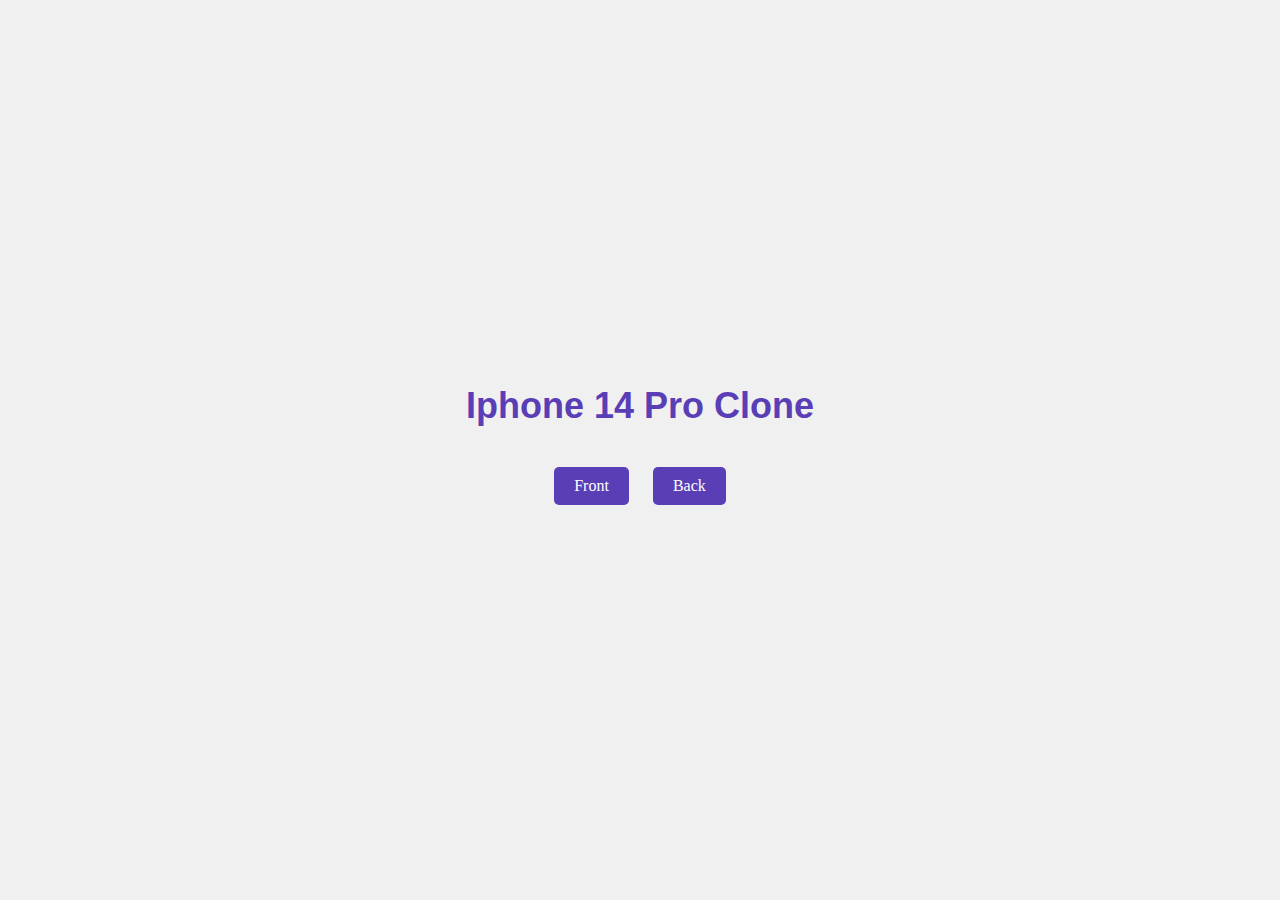
<file: index.html>
<!DOCTYPE html>
<html lang="en">
  <head>
    <meta charset="UTF-8" />
    <meta http-equiv="X-UA-Compatible" content="IE=edge" />
    <meta name="viewport" content="width=device-width, initial-scale=1.0" />
    <title>My Iphone 14 Pro Clone</title>
    <link rel="stylesheet" href="style.css" />
  </head>
  <body>
    <div class="container">
      <h1 class="heading">Iphone 14 Pro Clone</h1>
      <div>
        <a href="Front/index.html" class="button">Front</a>
        <a href="Back/index.html" class="button">Back</a>
      </div>
    </div>
  </body>
</html>
</file>
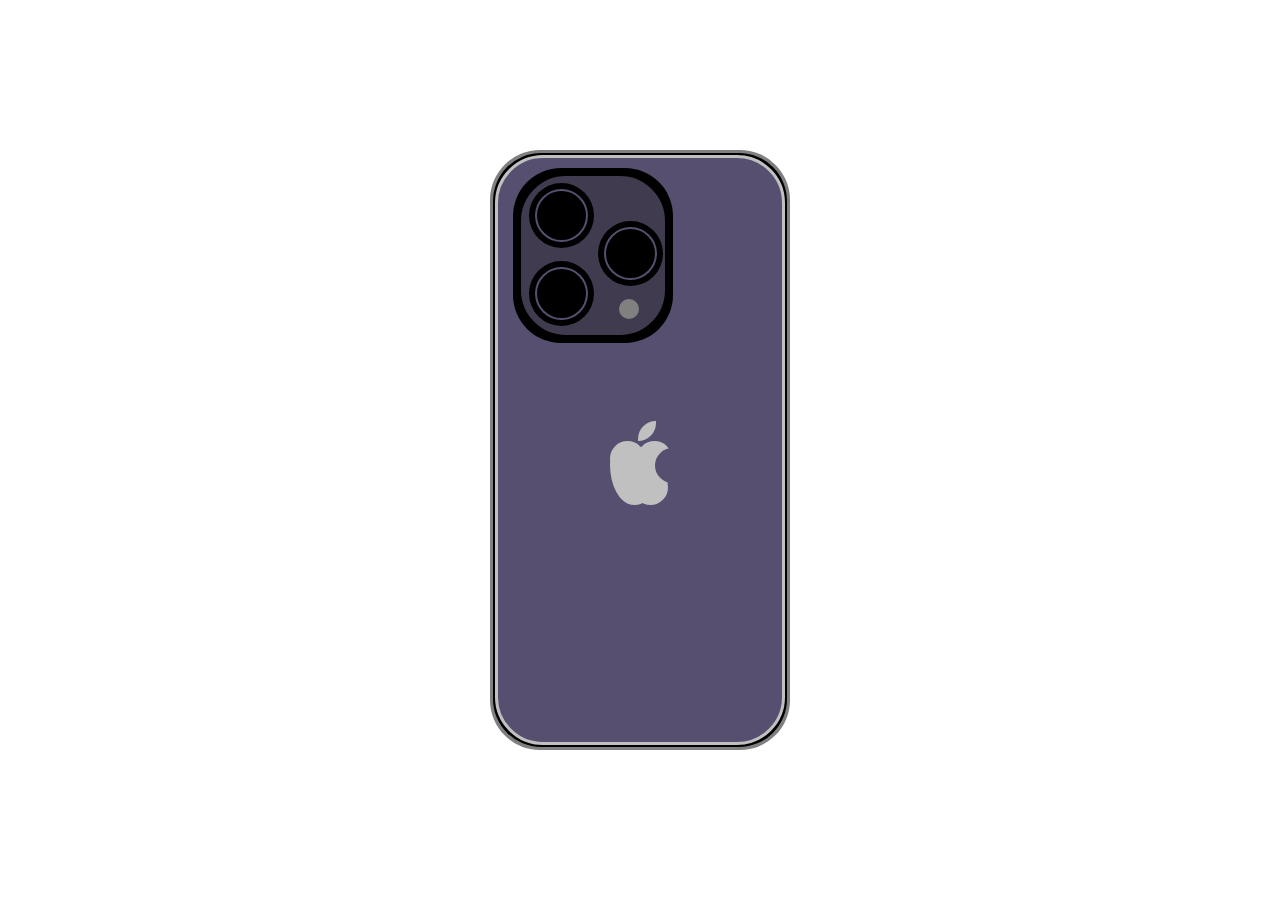
<file: Back/index.html>
<!DOCTYPE html>
<html lang="en">
<head>
    <meta charset="UTF-8">
    <meta http-equiv="X-UA-Compatible" content="IE=edge">
    <meta name="viewport" content="width=device-width, initial-scale=1.0">
    <link rel="stylesheet" href="style.css"/>
    <title>Iphone 14 pro - Back</title>
</head>
<body>
    <div class="box">
      <div class="inner">
         <div class="cameraHump">
           <div class="cameraHumpinner">
            <div class = "hole hole1"></div>
            <div class = "hole hole2"></div>
            <div class = "hole hole3"></div>
            <div class = "sensor"></div>
            <div class = "flashlight"></div>
           </div>
        </div>
       
        <div class="appleLogo">
             <div class="apple-curve"></div>
       </div>           
    </div>
    <i class = "btn btn1"></i>
    <i class = "btn btn2"></i>
    <i class = "btn btn3"></i>
    <i class = "leftSideBtn"></i>  
</body>
</html>
</file>
<file: style.css>
* {
    margin: 0;
    padding: 0;
    box-sizing: border-box;
  }
  
  body {
    display: flex;
    justify-content: center;
    align-items: center;
    min-height: 100vh;
    background: #f0f0f0;
  }
  
  .container {
    text-align: center;
  }
  
  .heading {
    font-family: "Arial", sans-serif;
    font-size: 36px;
    color: #5a3eb6;
    margin-bottom: 30px;
  }
  
  .button {
    display: inline-block;
    padding: 10px 20px;
    text-decoration: none;
    background-color: #5a3eb6;
    color: #fff;
    border-radius: 5px;
    border: none;
    font-size: 16px;
    cursor: pointer;
    margin: 10px;
    transition: background-color 0.3s;
  }
  
  .button:hover {
    background-color: #5a3eb6;
  }
  
  @media (max-width: 768px) {
    .heading {
      font-size: 24px;
    }
  }
</file>
<file: Back/style.css>
*
{
    margin:0;
    padding:0;
    box-sizing: border-box;
}
body
{
    display: flex;
    justify-content: center;
    align-items: center;
    min-height: 100vh;
    background: white;
}

.box
{
    position: relative;
    width: 300px;
    height: 600px;
    border-radius: 50px;
    background: grey;
}
.box::before
{
    content: '';
    position: absolute;
    inset: 3px;
    background: black;
    border-radius: 48px;
}
.inner
{
    position: absolute;
    inset: 5px;
    background: #574f6f;
    background-size: cover;
    background-position: center;
    border-radius: 48px;
    border: 3px solid silver;

}
.cameraHump
{
    position: relative;
    width: 160px;
    height: 175px;
    right:-15px;
    bottom: -10px;
    border-radius: 48px;   
    background-color: black;
}
.cameraHumpinner{
    position: absolute;
    inset: 5px;
    background: #413b50;;
    background-size: cover;
    background-position: center;
    border-radius: 48px;
    border: 3px solid black;
}
.appleLogo
{
    position: relative;
    width: 60px;
    height: 60px;
    right:-112px;
    bottom: -100px;
    top:110px;
    border-radius: 35% 35% 41% 41% / 42% 42% 75% 75%;
    background: silver;
}
.appleLogo:before{
   background: silver;
   content: '';
   width: 18px;
   height: 20px;
   position: absolute;
   margin: -22px 0 0 28px;
   border-radius: 100px 0;
   z-index: 5
}
.appleLogo:after{
    background: #574f6f;
    content: '';
    width: 35px;
    height: 35px;
    position: absolute;
    margin: 5px 0 0 45px;
    border-radius: 50%;
    z-index: 4;
    box-shadow: -45px -7px 0 silver,
    -18px -7px silver,
    -30px -36px 0 #574f6f,
    -22px 22px 0 silver,
    -38px 22px 0  silver;
}          
    
.hole{
   position: absolute; 
   background: black;
   width: 65px;
   height: 65px;
   border-radius: 100%;
}
.hole::before{
    content: '';
    position: absolute;
    inset: 6px;
    background: #574f6f;
    border-radius: 48px;
}
.hole::after{
    content: '';
    position: absolute;
    inset: 8px;
    background: black;
    border-radius: 48px;
}
.hole.hole1{
    top: 85px;
    left: 8px;
}
.hole.hole2{
    right : 2px;
    bottom: 49px;
}
.hole.hole3{
    top : 7px;
    left : 8px;
}
.sensor{
    position: absolute;
    width:20px;
    height:20px;
    border-radius: 23px;
    background: grey;
    top:123px;
    left:98px;
}
.flashlight{
    position: absolute;
    width: 22px;
    height: 22px;
    background: white;
    border-radius: 100%;
    top: 12px;
    left: 94px;
    opacity: 0;
    transition: 0.5s;
}
.cameraHump:hover .flashlight{
     opacity: 1;
}
</file>
